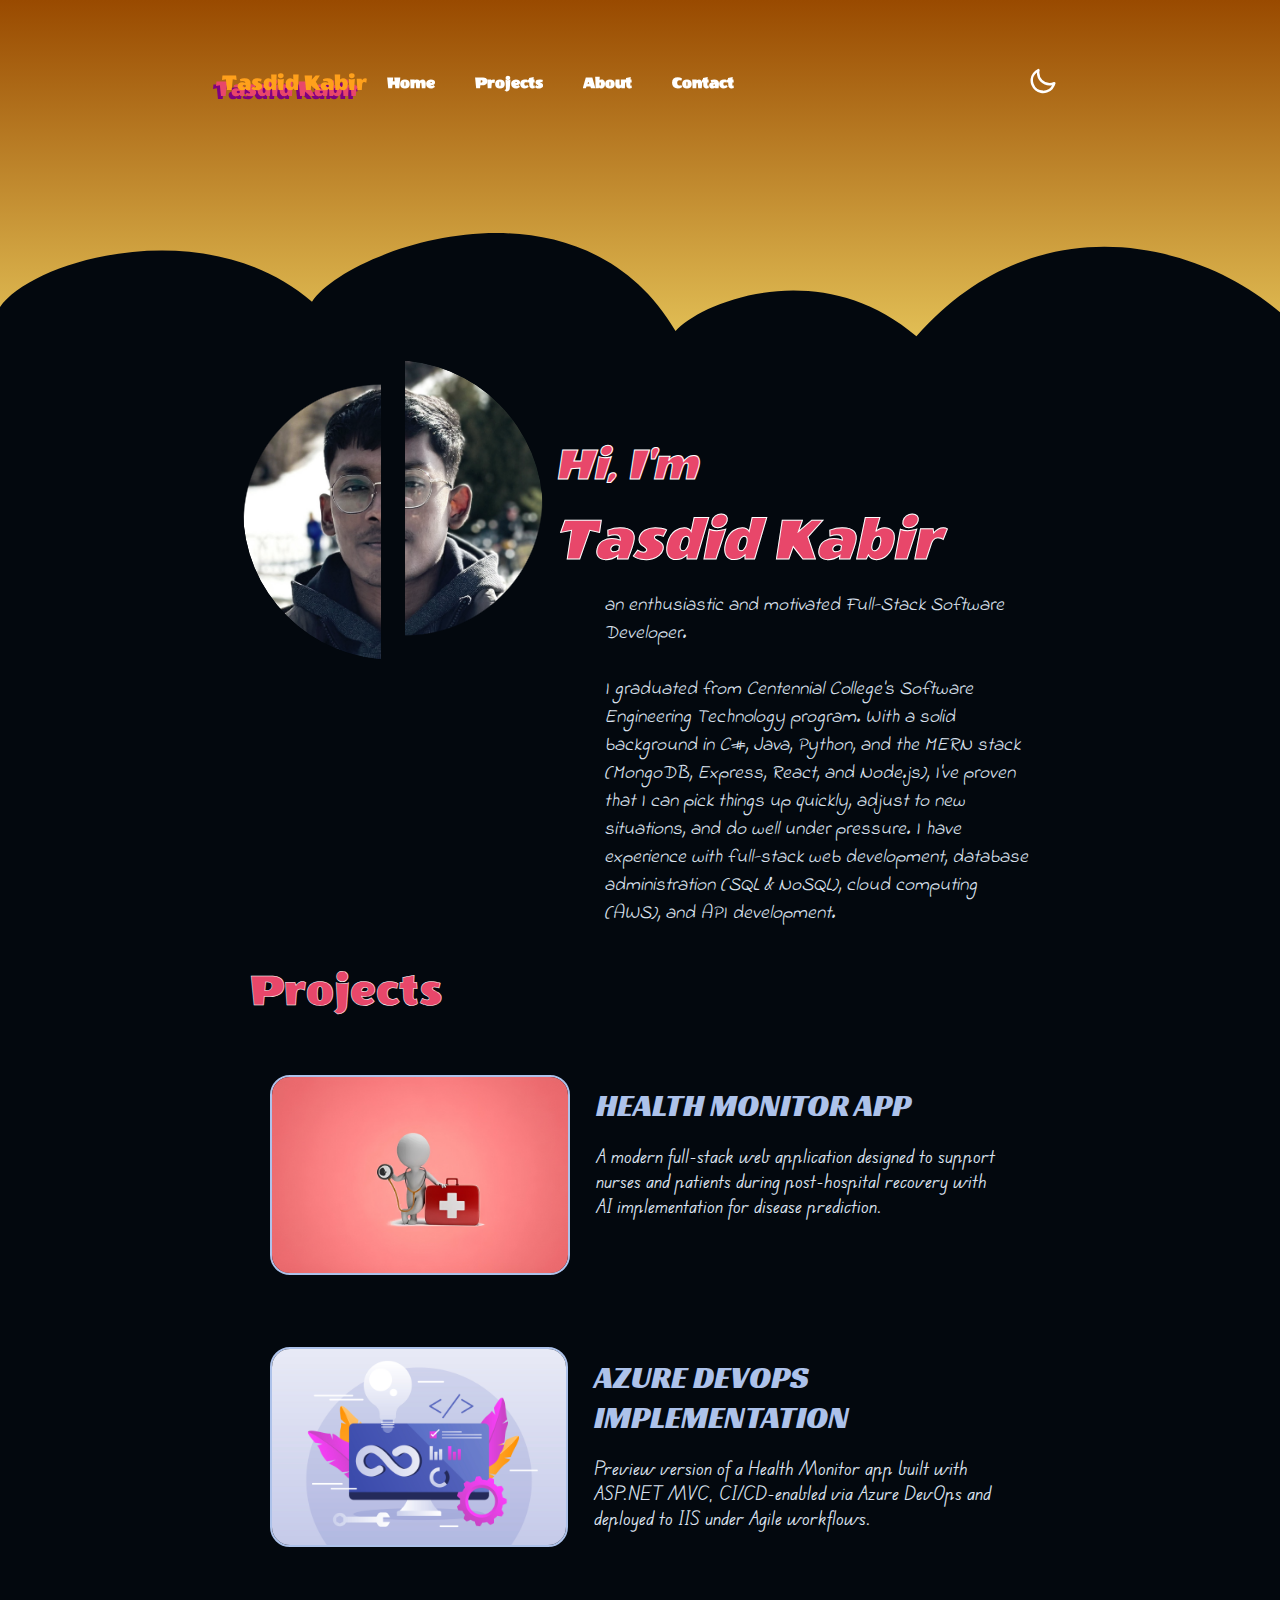
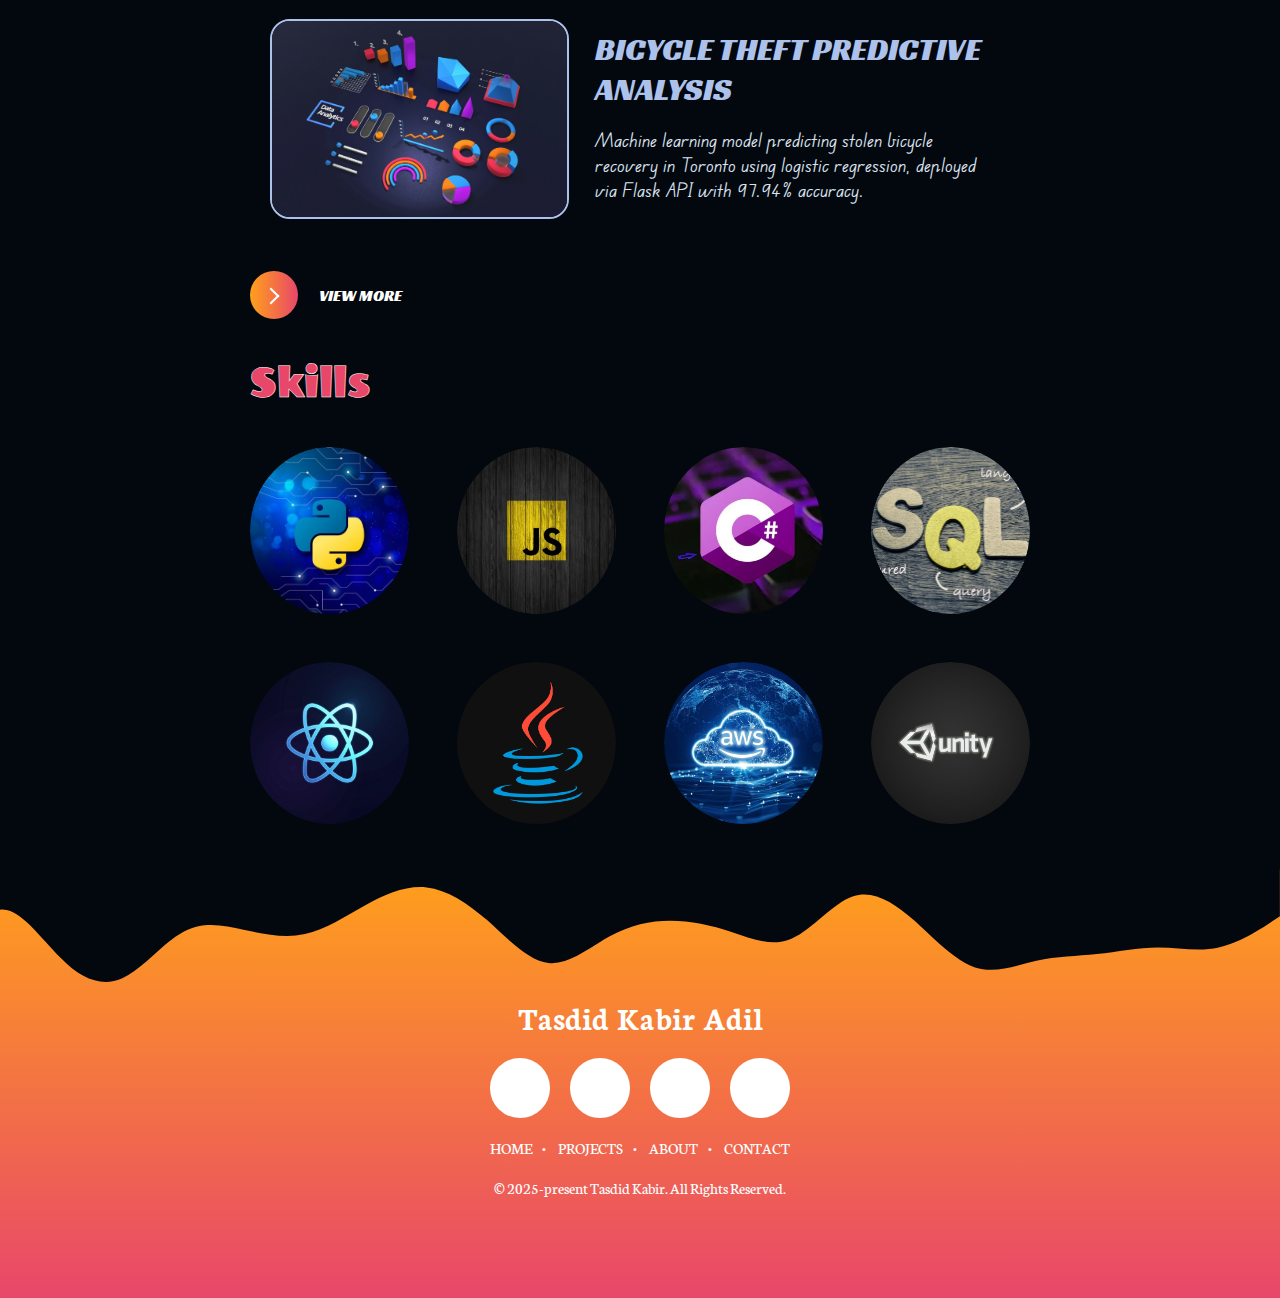
<file: pages/index.html>
<!DOCTYPE html>
<html lang="en">

<head>
  <meta name="viewport" content="width=device-width, initial-scale=1.0">
  <title>Tasdid Kabir Adil</title>
  <link rel="icon" type="image/png" href="../images/favicon.png">
  <link rel="stylesheet" href="../styles/index.css">
  <link rel="stylesheet" href="../styles/button.css">
  <link rel="stylesheet" href="../styles/theme.css">
  <script>
    if (localStorage.getItem('theme') === 'light') {
      document.documentElement.classList.add('light');
    }
  </script>
</head>

<body>
  <div id="nav-placeholder"></div>

  <div id="hero-bg">
    <svg id="wave" style="transition: 0.3s; position: absolute; bottom: 0;" viewBox="0 0 1440 150" version="1.1"
      xmlns="http://www.w3.org/2000/svg">
      <path style="transform:translate(0, 0px); opacity:1" fill="var(--bg)"
        d="M 0 90 C 37 36 233 -18 351 84 C 390 25 650 -70 760 117 C 788 85 922 30 1031 123 C 1168 -33 1358 18 1449 104 L 1451 105 L 1452 150 C 1417.1 150 1394 150 1371 150 C 1348.6 150 1326 150 1303 150 C 1280 150 1257 150 1234 150 C 1211.4 150 1189 150 1166 150 C 1142.9 150 1120 150 1097 150 C 1074.3 150 1051 150 1029 150 C 1005.7 150 983 150 960 150 C 937.1 150 914 150 891 150 C 868.6 150 846 150 823 150 C 800 150 777 150 754 150 C 731.4 150 709 150 686 150 C 662.9 150 640 150 617 150 C 594.3 150 571 150 549 150 C 525.7 150 503 150 480 150 C 457.1 150 434 150 411 150 C 388.6 150 366 150 343 150 C 320 150 297 150 274 150 C 251.4 150 229 150 206 150 C 182.9 150 160 150 137 150 C 114.3 150 91 150 69 150 C 45.7 150 23 150 11 150 L 0 150 Z">
      </path>
    </svg>
  </div>

  <section id="main">
    <div id="profile">
      <div><img src="../images/IMG_E4846 (2)-2.jpg"></div>
      <div class="intro">
        <p>Hi, I'm</p><br>
        <p>Tasdid Kabir</p><br>
        <p> an enthusiastic and motivated Full-Stack Software
          Developer. <br><br> I graduated from Centennial
          College's Software Engineering Technology program. With a solid background in C#, Java,
          Python,
          and
          the MERN stack (MongoDB, Express, React, and Node.js), I've proven that I can pick things up
          quickly, adjust to new situations, and do well under pressure.
          I have experience with full-stack web development, database administration (SQL & NoSQL),
          cloud
          computing (AWS), and API development. </p>
      </div>
    </div>

    <p class="title">Projects</p>
    <div id="projects">
      <div class="project-card">
        <a href="/projects/project-1">
          <img src="../images/project-1.jpg">
          <p style="padding: 10px;"><span>HEALTH MONITOR APP</span><br><br><span>A modern
              full-stack web application designed to support nurses and patients during post-hospital
              recovery with AI implementation for disease prediction. </span></p>
        </a>
      </div>
      <div class="project-card">
        <a href="/projects/project-2">
          <img src="../images/project-2.jpg">
          <p style="padding: 10px;"><span>AZURE DEVOPS IMPLEMENTATION</span><br><br><span>Preview version of a Health
              Monitor app built with ASP.NET MVC,
              CI/CD-enabled via Azure DevOps and deployed to IIS under Agile workflows.</span></p>
        </a>
      </div>
      <div class="project-card">
        <a href="/projects/project-3">
          <img src="../images/project-3.jpg">
          <p style="padding: 10px;"><span>BICYCLE THEFT PREDICTIVE ANALYSIS</span><br><br><span>Machine learning model
              predicting stolen bicycle recovery in Toronto using logistic
              regression, deployed via Flask API with 97.94% accuracy.</span></p>
        </a>
      </div>
      <div id="button-container">
        <a href="/projects">
          <button class="view-more">
            <span class="circle" aria-hidden="true">
              <span class="icon arrow"></span>
            </span>
            <span class="button-text">View More</span>
          </button>
        </a>
      </div>
    </div>

    <p class="title">Skills</p>
    <div id="skills">
      <div class="skill-card">
        <img src="../images/python.jpg" alt="Python">
        <p class="overlay-text">Python</p>
      </div>
      <div class="skill-card">
        <img src="../images/javascript.jpg" alt="Javascript">
        <p class="overlay-text">Javascript</p>
      </div>
      <div class="skill-card">
        <img src="../images/CSharp.jpg" alt="CSharp">
        <p class="overlay-text">C Sharp</p>
      </div>
      <div class="skill-card">
        <img src="../images/SQL.jpg" alt="SQL">
        <p class="overlay-text">SQL</p>
      </div>
      <div class="skill-card">
        <img src="../images/react.jpg" alt="React">
        <p class="overlay-text">React</p>
      </div>
      <div class="skill-card">
        <img src="../images/java.jpg" alt="Java">
        <p class="overlay-text">Java</p>
      </div>
      <div class="skill-card">
        <img src="../images/aws.jpg" alt="AWS">
        <p class="overlay-text">AWS</p>
      </div>
      <div class="skill-card">
        <img src="../images/unity.jpeg" alt="Unity">
        <p class="overlay-text">Unity</p>
      </div>
    </div>
  </section>


  <div id="footer-placeholder" style="background: var(--footer-bg);"></div>

  <script src="../scripts/index.js"></script>
</body>

</html>
</file>
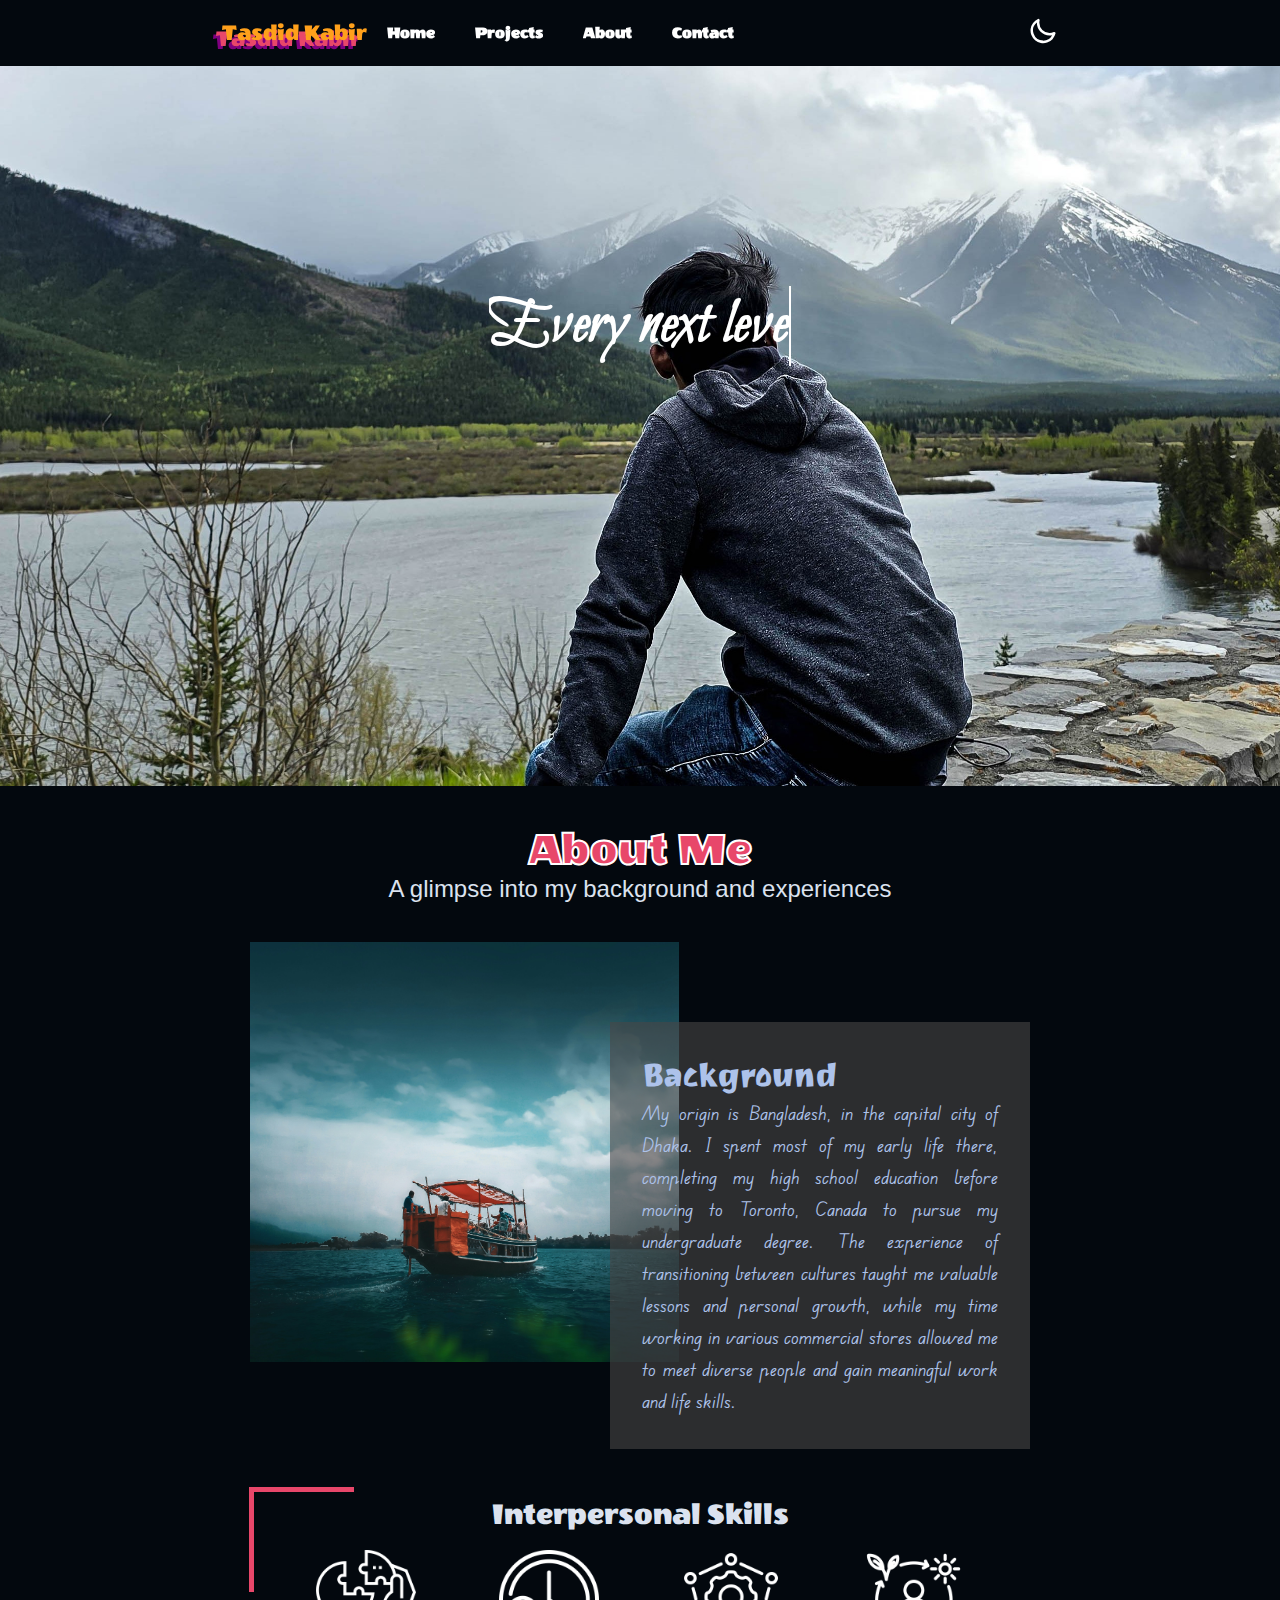
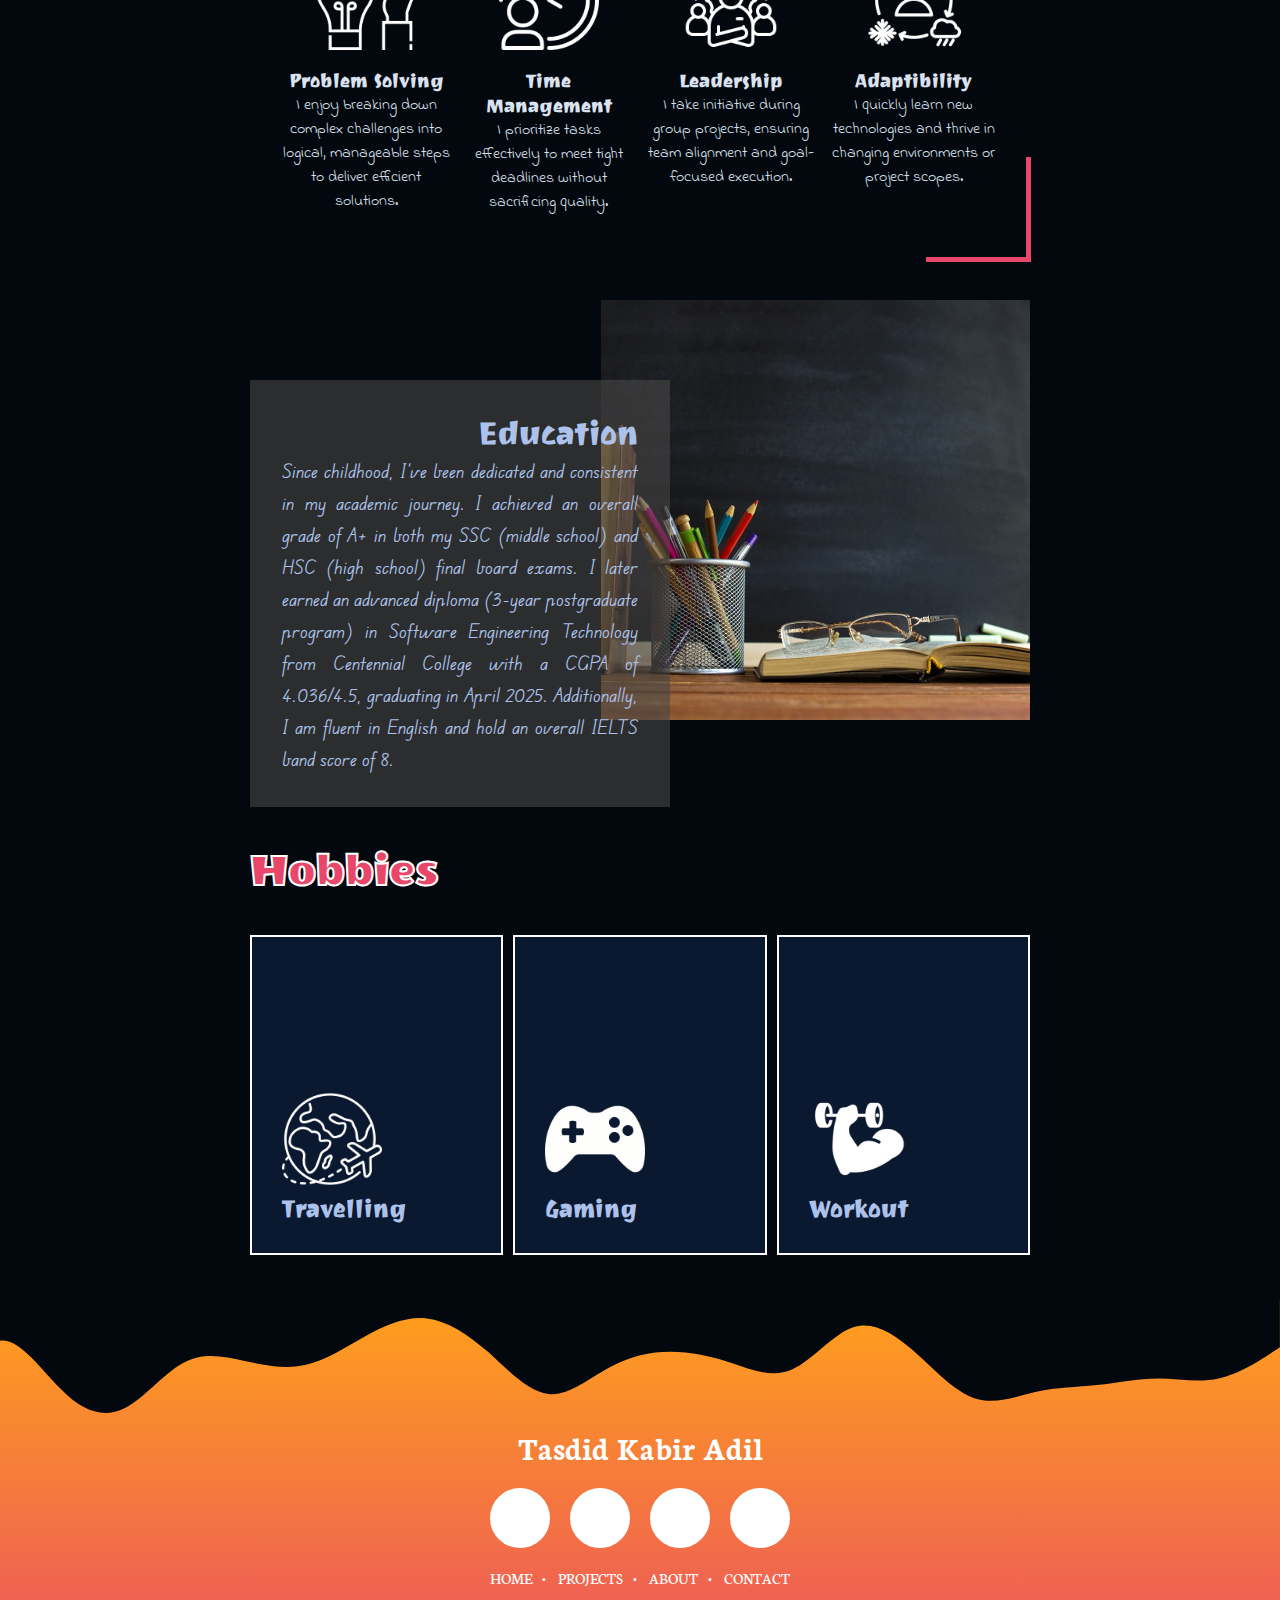
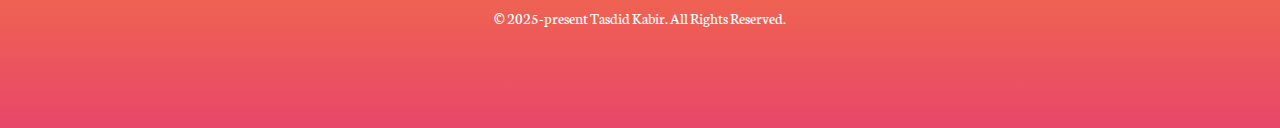
<file: pages/about.html>
<!DOCTYPE html>
<html lang="en">

<head>
    <meta name="viewport" content="width=device-width, initial-scale=1.0">
    <title>About - Tasdid Kabir Adil</title>
    <link rel="icon" type="image/png" href="../images/favicon.png">
    <link rel="stylesheet" href="../styles/about.css">
    <link rel="stylesheet" href="../styles/button.css">
    <link rel="stylesheet" href="../styles/theme.css">
    <script>
        if (localStorage.getItem('theme') === 'light') {
            document.documentElement.classList.add('light');
        }
    </script>
</head>

<body>
    <div id="nav-placeholder"></div>
    <div class="parallax">
        <div id="quote" class="typewriter"></div>
    </div>

    <section id="main">
        <div class="title">
            <h1>About Me</h1>
            <p>A glimpse into my background and experiences</p>
        </div>

        <div class="background">
            <div class="background-img">
                <img src="../images/background.jpg">
            </div>
            <div class="background-desc">
                <h1>Background</h1>
                <p>My origin is Bangladesh, in the capital city of Dhaka. I spent most of my early life there,
                    completing my high school education before moving to Toronto, Canada to pursue my undergraduate
                    degree. The experience of transitioning between cultures taught me valuable lessons and personal
                    growth, while my time working in various commercial stores allowed me to meet diverse people and
                    gain meaningful work and life skills.</p>
            </div>
        </div>

        <div class="intersection">
            <h1 style="text-align: center; font-family: 'Wendy One', sans-serif; font-weight: 100;">Interpersonal Skills
            </h1><br>
            <div class="intp-skills">
                <div class="skill">
                    <img src="../images/problem-solving-skills.png"><br>
                    <h3>Problem Solving</h3>
                    <p>I enjoy breaking down complex challenges into logical, manageable steps to deliver efficient
                        solutions.</p>
                </div>

                <div class="skill">
                    <img src="../images/time-management.png"><br>
                    <h3>Time Management</h3>
                    <p>I prioritize tasks effectively to meet tight deadlines without sacrificing quality.</p>
                </div>

                <div class="skill">
                    <img src="../images/team-leader.png"><br>
                    <h3>Leadership</h3>
                    <p>I take initiative during group projects, ensuring team alignment and goal-focused execution.
                    </p>
                </div>

                <div class="skill">
                    <img src="../images/adaptibility.png"><br>
                    <h3>Adaptibility</h3>
                    <p>I quickly learn new technologies and thrive in changing environments or project scopes.</p>
                </div>
            </div>
        </div>

        <div class="education">
            <div class="education-desc">
                <h1 style="text-align: right;">Education</h1>
                <p>Since childhood, I’ve been dedicated and consistent in my academic journey. I achieved an overall
                    grade of A+ in both my SSC (middle school) and HSC (high school) final board exams. I later
                    earned
                    an advanced diploma (3-year postgraduate program) in Software Engineering Technology from
                    Centennial
                    College with a CGPA of 4.036/4.5, graduating in April 2025. Additionally, I am fluent in English
                    and
                    hold an overall IELTS band score of 8.</p>
            </div>
            <div class="education-img">
                <img src="../images/education.jpeg">
            </div>
        </div>

        <h1 class="h1-title">Hobbies</h1>
        <div class="hobbies">
            <div class="card-container">
                <div class="card"><a>
                        <div class="card--display"><i class="material-icons"><img src="../images/travel.png"
                                    style="height: 100px; width: 100px; filter: invert(1);"></i>
                            <h2>Travelling</h2>
                        </div>
                        <div class="card--hover">
                            <h2>Travelling</h2>
                            <p>Traveling has always been a core passion of mine. I love discovering new cultures,
                                places, and perspectives. There’s still so much of the world left for me to explore.
                            </p>
                        </div>
                    </a>
                    <div class="card--border"></div>
                </div>
            </div>
            <div class="card-container">
                <div class="card"><a>
                        <div class="card--display"><i class="material-icons"><img src="../images/games.png"
                                    style="height: 100px; width: 100px; filter: invert(1);"></i>
                            <h2>Gaming</h2>
                        </div>
                        <div class="card--hover">
                            <h2>Gaming</h2>
                            <p>I’ve been gaming since I was four and it has shaped my creativity and problem-solving
                                skills. I aspire to one day design the perfect game I’ve always envisioned. Gaming
                                remains my biggest creative inspiration.</p>
                        </div>
                    </a>
                    <div class="card--border"></div>
                </div>
            </div>
            <div class="card-container">
                <div class="card"><a>
                        <div class="card--display"><i class="material-icons"><img src="../images/gym.png"
                                    style="height: 100px; width: 100px; filter: invert(1);"></i>
                            <h2>Workout</h2>
                        </div>
                        <div class="card--hover">
                            <h2>Workout</h2>
                            <p>Working out has become a key part of my daily routine. Even though I’m fairly new to
                                it,
                                fitness has positively transformed my mindset and lifestyle. It keeps me focused,
                                balanced, and energized.</p>
                        </div>
                    </a>
                    <div class="card--border"></div>
                </div>
            </div>
        </div>

    </section>


    <div id="footer-placeholder" style="background: var(--footer-bg);"></div>

    <script src="../scripts/index.js"></script>
    <script src="../scripts/about.js"></script>
</body>

</html>
</file>
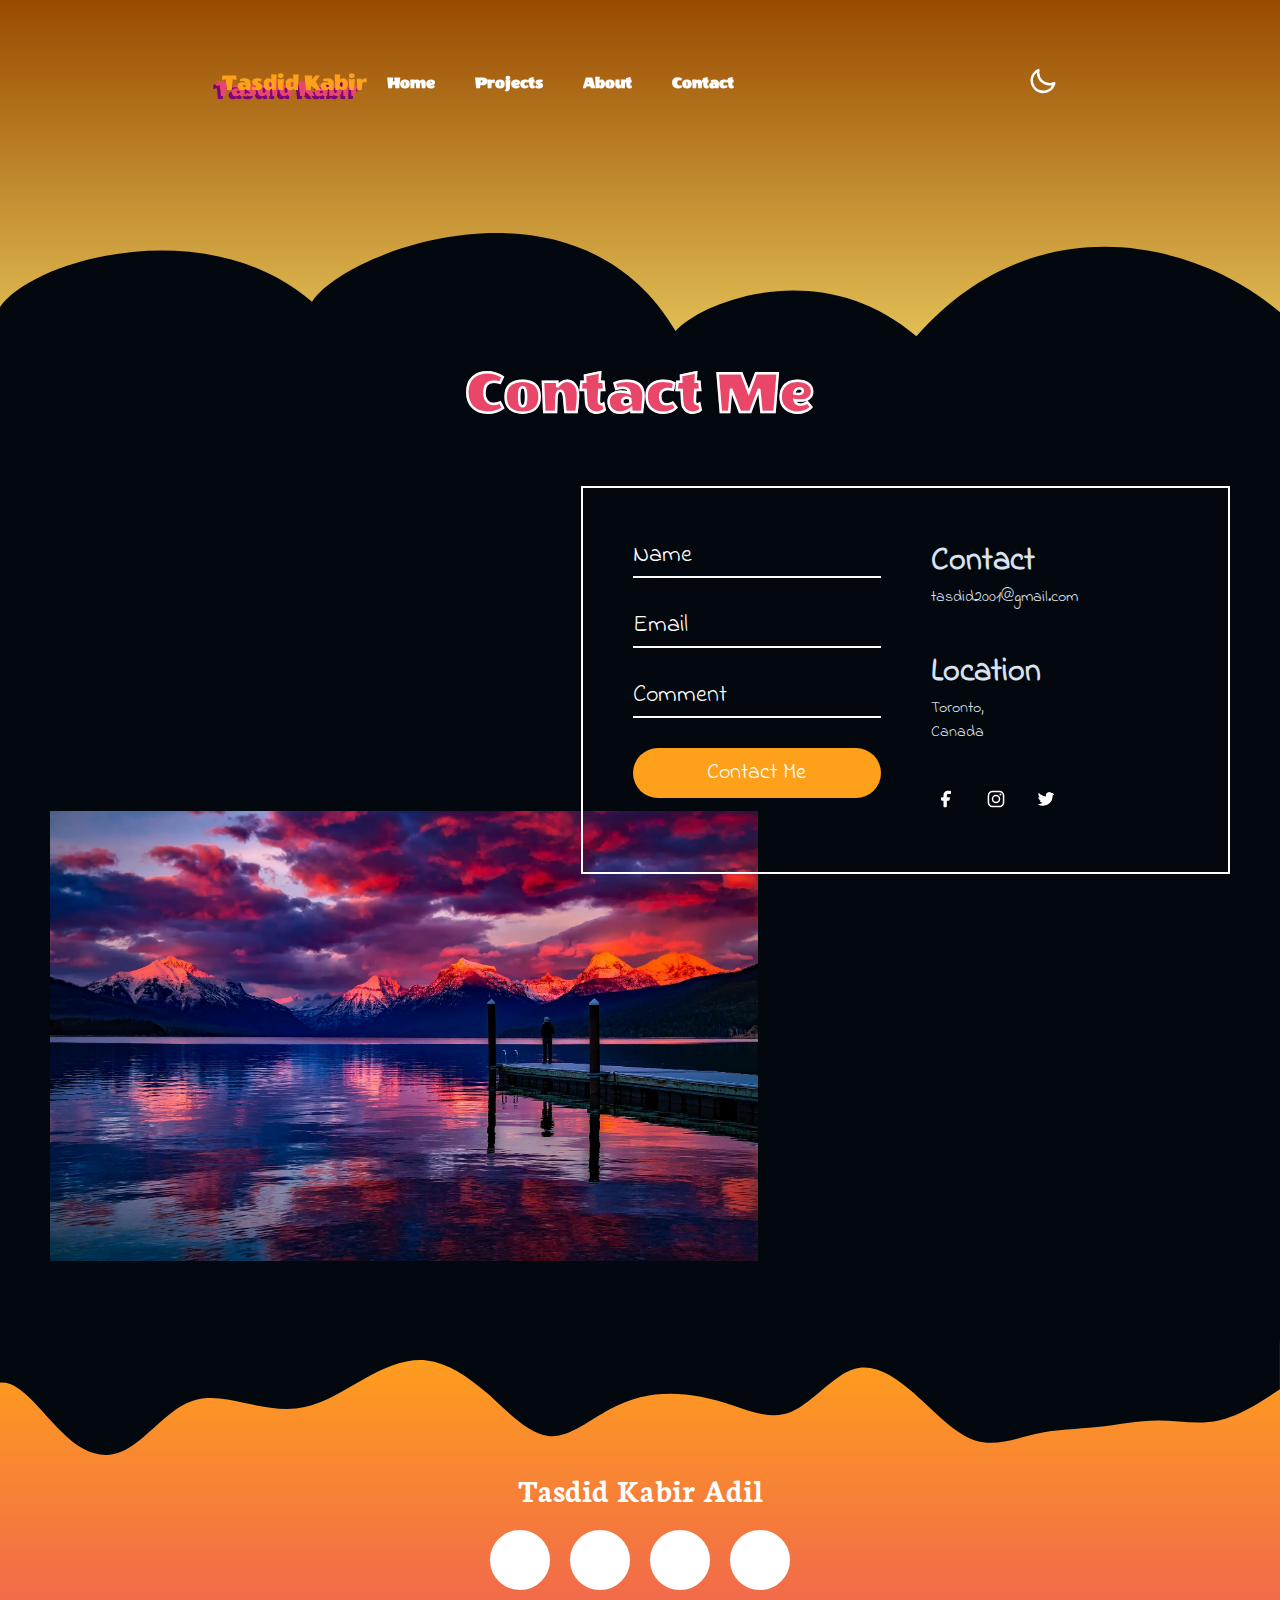
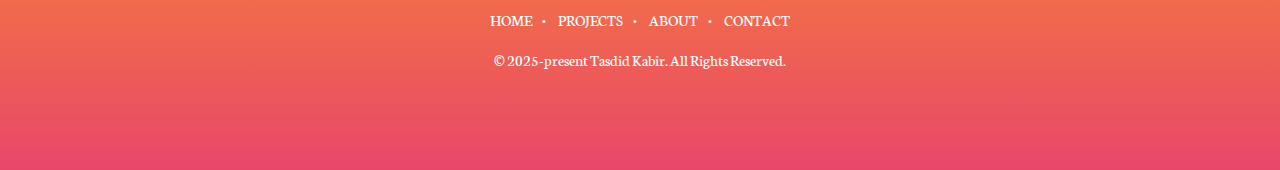
<file: pages/contact.html>
<!DOCTYPE html>
<html lang="en">

<head>
    <meta name="viewport" content="width=device-width, initial-scale=1.0">
    <title>Contact - Tasdid Kabir Adil</title>
    <link rel="icon" type="image/png" href="../images/favicon.png">
    <link rel="stylesheet" href="../styles/contact.css">
    <link rel="stylesheet" href="../styles/button.css">
    <link rel="stylesheet" href="../styles/theme.css">
    <script>
        if (localStorage.getItem('theme') === 'light') {
            document.documentElement.classList.add('light');
        }
    </script>
</head>

<body>
    <div id="nav-placeholder"></div>

    <div id="hero-bg">
        <svg id="wave" style="transition: 0.3s; position: absolute; bottom: 0;" viewBox="0 0 1440 150" version="1.1"
            xmlns="http://www.w3.org/2000/svg">
            <path style="transform:translate(0, 0px); opacity:1" fill="var(--bg)"
                d="M 0 90 C 37 36 233 -18 351 84 C 390 25 650 -70 760 117 C 788 85 922 30 1031 123 C 1168 -33 1358 18 1449 104 L 1451 105 L 1452 150 C 1417.1 150 1394 150 1371 150 C 1348.6 150 1326 150 1303 150 C 1280 150 1257 150 1234 150 C 1211.4 150 1189 150 1166 150 C 1142.9 150 1120 150 1097 150 C 1074.3 150 1051 150 1029 150 C 1005.7 150 983 150 960 150 C 937.1 150 914 150 891 150 C 868.6 150 846 150 823 150 C 800 150 777 150 754 150 C 731.4 150 709 150 686 150 C 662.9 150 640 150 617 150 C 594.3 150 571 150 549 150 C 525.7 150 503 150 480 150 C 457.1 150 434 150 411 150 C 388.6 150 366 150 343 150 C 320 150 297 150 274 150 C 251.4 150 229 150 206 150 C 182.9 150 160 150 137 150 C 114.3 150 91 150 69 150 C 45.7 150 23 150 11 150 L 0 150 Z">
            </path>
        </svg>
    </div>

    <section id="main">
        <h1 class="title">Contact Me</h1>
        <div class="contact">
            <div class="img">

            </div>
            <div class="form">
                <div class="form-input">
                    <form action="mailto:tasdid2001@gmail.com" method="post" enctype="text/plain">
                        <div class="input-group">
                            <input type="text" name="name" placeholder=" " required>
                            <span>Name</span>
                        </div>
                        <div class="input-group">
                            <input type="text" name="mail" placeholder=" " required>
                            <span>Email</span>
                        </div>
                        <div class="input-group">
                            <input type="text" name="comment" placeholder=" " required>
                            <span>Comment</span>
                        </div>
                        <input type="submit" value="Contact Me">
                    </form>
                </div>
                <div class="form-links">
                    <h1>Contact</h1>
                    <p style="margin-bottom: 40px;">tasdid2001@gmail.com</p>
                    <h1>Location</h1>
                    <p>Toronto,</p>
                    <p style="margin-bottom: 40px;">Canada</p>
                    <div class="socials">
                        <a href="https://www.facebook.com/rEapeR.1042032/" target="_blank">
                            <svg width="30px" height="30px" viewBox="0 0 24 24" id="facebook" data-name="Flat Color"
                                xmlns="http://www.w3.org/2000/svg" class="icon flat-color">
                                <path id="primary"
                                    d="M14,6h3a1,1,0,0,0,1-1V3a1,1,0,0,0-1-1H14A5,5,0,0,0,9,7v3H7a1,1,0,0,0-1,1v2a1,1,0,0,0,1,1H9v7a1,1,0,0,0,1,1h2a1,1,0,0,0,1-1V14h2.22a1,1,0,0,0,1-.76l.5-2a1,1,0,0,0-1-1.24H13V7A1,1,0,0,1,14,6Z">
                                </path>
                            </svg>
                        </a>
                        <a href="https://www.instagram.com/tasdid_kabir/" target="_blank">
                            <svg width="30px" height="30px" viewBox="0 0 24 24" xmlns="http://www.w3.org/2000/svg"
                                data-name="Layer 1">
                                <path
                                    d="M17.34,5.46h0a1.2,1.2,0,1,0,1.2,1.2A1.2,1.2,0,0,0,17.34,5.46Zm4.6,2.42a7.59,7.59,0,0,0-.46-2.43,4.94,4.94,0,0,0-1.16-1.77,4.7,4.7,0,0,0-1.77-1.15,7.3,7.3,0,0,0-2.43-.47C15.06,2,14.72,2,12,2s-3.06,0-4.12.06a7.3,7.3,0,0,0-2.43.47A4.78,4.78,0,0,0,3.68,3.68,4.7,4.7,0,0,0,2.53,5.45a7.3,7.3,0,0,0-.47,2.43C2,8.94,2,9.28,2,12s0,3.06.06,4.12a7.3,7.3,0,0,0,.47,2.43,4.7,4.7,0,0,0,1.15,1.77,4.78,4.78,0,0,0,1.77,1.15,7.3,7.3,0,0,0,2.43.47C8.94,22,9.28,22,12,22s3.06,0,4.12-.06a7.3,7.3,0,0,0,2.43-.47,4.7,4.7,0,0,0,1.77-1.15,4.85,4.85,0,0,0,1.16-1.77,7.59,7.59,0,0,0,.46-2.43c0-1.06.06-1.4.06-4.12S22,8.94,21.94,7.88ZM20.14,16a5.61,5.61,0,0,1-.34,1.86,3.06,3.06,0,0,1-.75,1.15,3.19,3.19,0,0,1-1.15.75,5.61,5.61,0,0,1-1.86.34c-1,.05-1.37.06-4,.06s-3,0-4-.06A5.73,5.73,0,0,1,6.1,19.8,3.27,3.27,0,0,1,5,19.05a3,3,0,0,1-.74-1.15A5.54,5.54,0,0,1,3.86,16c0-1-.06-1.37-.06-4s0-3,.06-4A5.54,5.54,0,0,1,4.21,6.1,3,3,0,0,1,5,5,3.14,3.14,0,0,1,6.1,4.2,5.73,5.73,0,0,1,8,3.86c1,0,1.37-.06,4-.06s3,0,4,.06a5.61,5.61,0,0,1,1.86.34A3.06,3.06,0,0,1,19.05,5,3.06,3.06,0,0,1,19.8,6.1,5.61,5.61,0,0,1,20.14,8c.05,1,.06,1.37.06,4S20.19,15,20.14,16ZM12,6.87A5.13,5.13,0,1,0,17.14,12,5.12,5.12,0,0,0,12,6.87Zm0,8.46A3.33,3.33,0,1,1,15.33,12,3.33,3.33,0,0,1,12,15.33Z" />
                            </svg>
                        </a>
                        <a href="https://www.linkedin.com/in/tasdid-kabir-adil-412a82276/" target="_blank">
                            <svg width="30px" height="30px" viewBox="0 0 24 24" xmlns="http://www.w3.org/2000/svg"
                                data-name="Layer 1">
                                <path
                                    d="M22,5.8a8.49,8.49,0,0,1-2.36.64,4.13,4.13,0,0,0,1.81-2.27,8.21,8.21,0,0,1-2.61,1,4.1,4.1,0,0,0-7,3.74A11.64,11.64,0,0,1,3.39,4.62a4.16,4.16,0,0,0-.55,2.07A4.09,4.09,0,0,0,4.66,10.1,4.05,4.05,0,0,1,2.8,9.59v.05a4.1,4.1,0,0,0,3.3,4A3.93,3.93,0,0,1,5,13.81a4.9,4.9,0,0,1-.77-.07,4.11,4.11,0,0,0,3.83,2.84A8.22,8.22,0,0,1,3,18.34a7.93,7.93,0,0,1-1-.06,11.57,11.57,0,0,0,6.29,1.85A11.59,11.59,0,0,0,20,8.45c0-.17,0-.35,0-.53A8.43,8.43,0,0,0,22,5.8Z" />
                            </svg>
                        </a>
                    </div>
                </div>
            </div>
        </div>
    </section>


    <div id="footer-placeholder" style="background: var(--footer-bg);"></div>

    <script src="../scripts/index.js"></script>
</body>

</html>
</file>
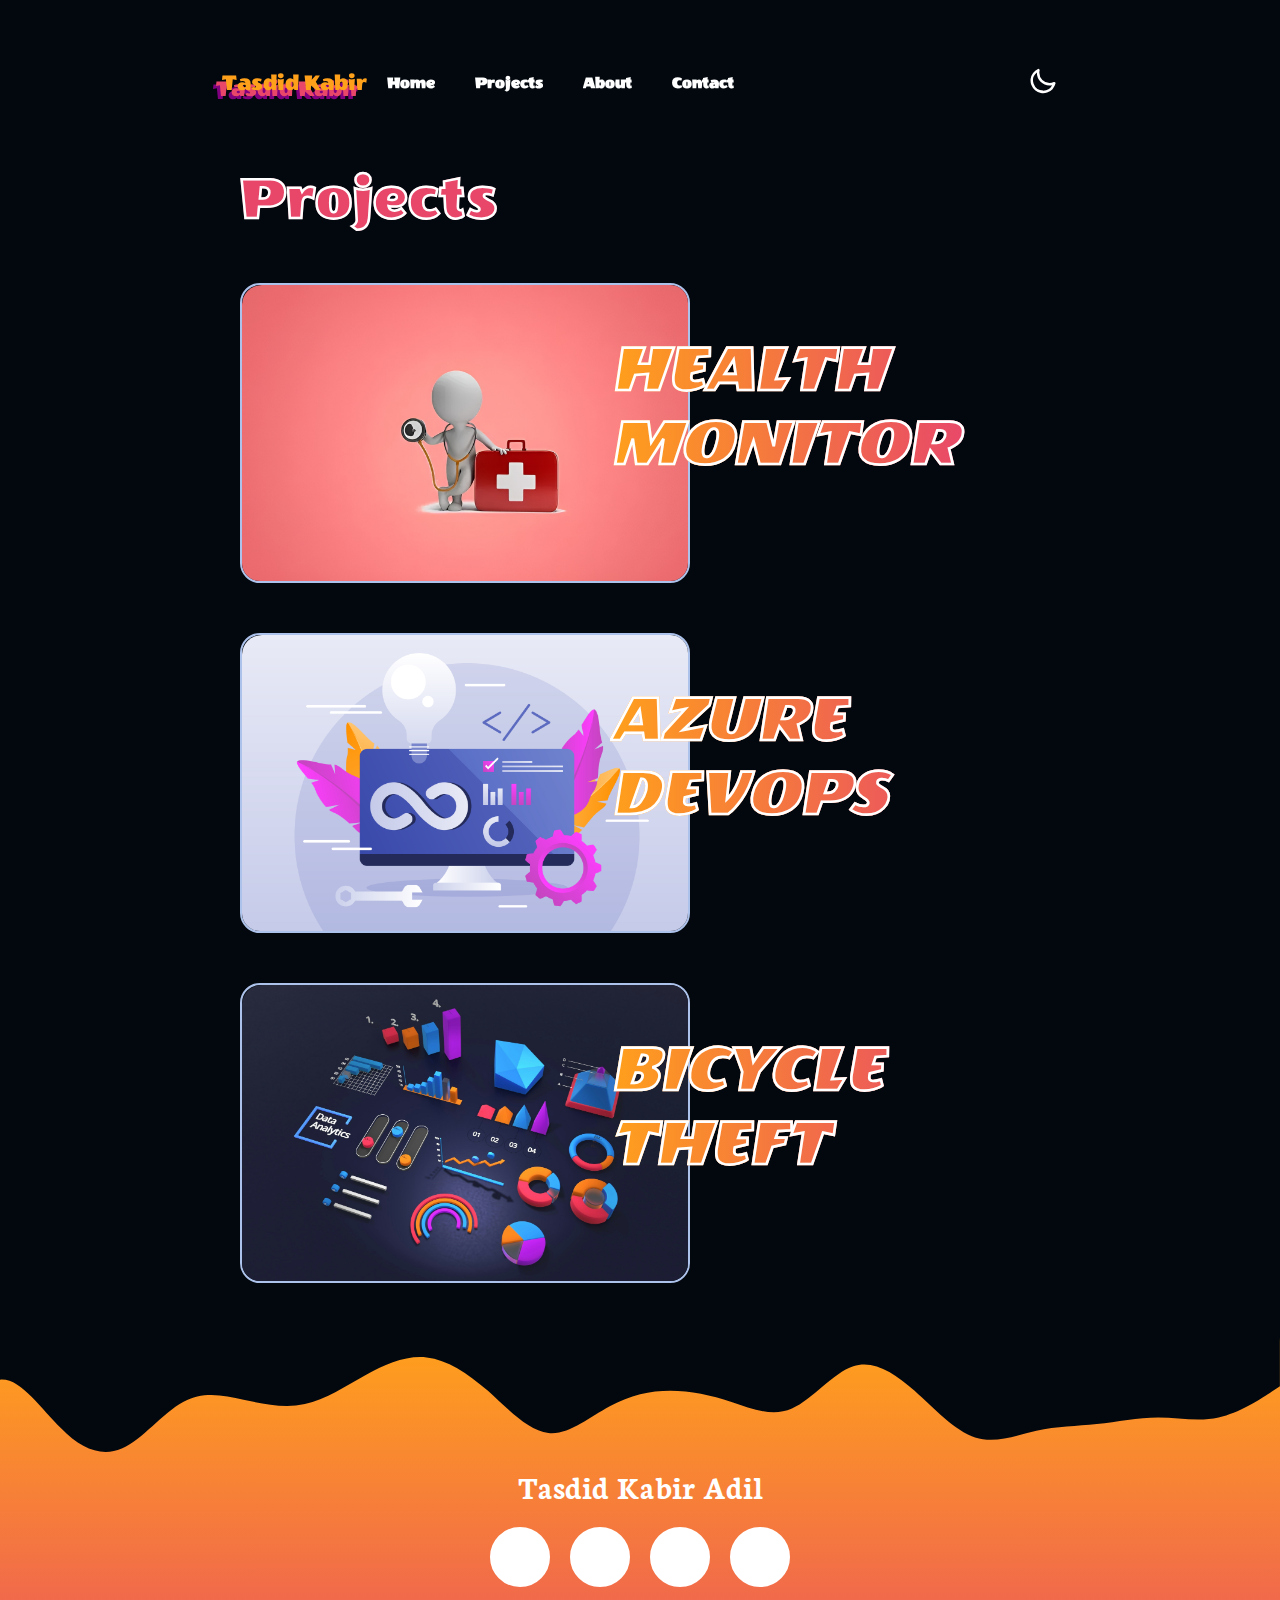
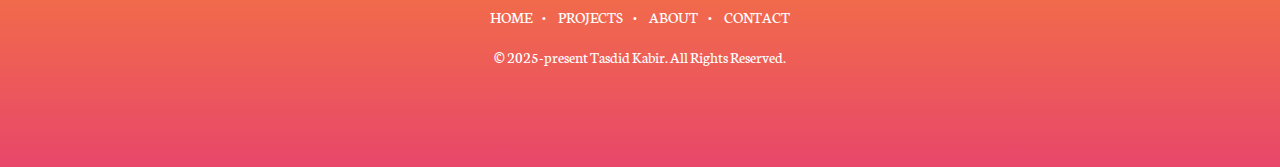
<file: pages/projects.html>
<!DOCTYPE html>
<html lang="en">

<head>
    <meta name="viewport" content="width=device-width, initial-scale=1.0">
    <title>Projects - Tasdid Kabir Adil</title>
    <link rel="icon" type="image/png" href="../images/favicon.png">
    <link rel="stylesheet" href="../styles/projects.css">
    <link rel="stylesheet" href="../styles/theme.css">
    <script>
        if (localStorage.getItem('theme') === 'light') {
            document.documentElement.classList.add('light');
        }
    </script>
</head>

<body>
    <div id="nav-placeholder"></div>

    <section id="main">
        <div class="projects">
            <h1 class="title">Projects</h1>
            <a href="/projects/project-1">
                <div class="wrapper">
                    <div class="image-wrapper">
                        <img src="../images/project-1.jpg" />
                    </div>
                    <div class="header-wrapper">
                        <h1>Health Monitor</h1>
                        <h1>See Project</h1>
                    </div>
                </div>
            </a>
            <a href="/projects/project-2">
                <div class="wrapper">
                    <div class="image-wrapper">
                        <img src="../images/project-2.jpg" />
                    </div>
                    <div class="header-wrapper">
                        <h1>Azure DevOps</h1>
                        <h1>See Project</h1>
                    </div>
                </div>
            </a>
            <a href="/projects/project-3">
                <div class="wrapper">
                    <div class="image-wrapper">
                        <img src="../images/project-3.jpg" />
                    </div>
                    <div class="header-wrapper">
                        <h1>Bicycle Theft</h1>
                        <h1>See Project</h1>
                    </div>
                </div>
            </a>
        </div>
    </section>


    <div id="footer-placeholder" style="background: var(--footer-bg);"></div>

    <script src="../scripts/projects.js"></script>
</body>

</html>
</file>
<file: styles/index.css>
@import url('https://fonts.googleapis.com/css2?family=Wendy+One&display=swap');
@import url('https://fonts.googleapis.com/css2?family=Indie+Flower&family=Prompt:ital,wght@0,100;0,200;0,300;0,400;0,500;0,600;0,700;0,800;0,900;1,100;1,200;1,300;1,400;1,500;1,600;1,700;1,800;1,900&family=Roboto:ital,wght@0,100..900;1,100..900&family=Rowdies:wght@300;400;700&display=swap');
@import url('https://fonts.googleapis.com/css2?family=Edu+VIC+WA+NT+Beginner:wght@400..700&family=Indie+Flower&family=Luckiest+Guy&family=Prompt:ital,wght@0,100;0,200;0,300;0,400;0,500;0,600;0,700;0,800;0,900;1,100;1,200;1,300;1,400;1,500;1,600;1,700;1,800;1,900&family=Roboto:ital,wght@0,100..900;1,100..900&family=Rowdies:wght@300;400;700&display=swap');
@import url('https://fonts.googleapis.com/css2?family=Edu+VIC+WA+NT+Beginner:wght@400..700&family=Indie+Flower&family=Luckiest+Guy&family=Prompt:ital,wght@0,100;0,200;0,300;0,400;0,500;0,600;0,700;0,800;0,900;1,100;1,200;1,300;1,400;1,500;1,600;1,700;1,800;1,900&family=Racing+Sans+One&family=Roboto:ital,wght@0,100..900;1,100..900&family=Rowdies:wght@300;400;700&display=swap');

* {
    padding: 0;
    margin: 0;
    box-sizing: border-box;
}

body {
    background: var(--bg);
    display: grid;
    height: 100%;
    position: relative;
    color: var(--body-text);
    /* overflow-x: hidden; */
}

#hero-bg {
    display: block;
    position: relative;
    width: 100%;
    height: 40vh;
    grid-column: 1;
    grid-row: 1;
    background: var(--hero-bg);
}

#nav-placeholder {
    top: 0;
    height: fit-content;
    position: sticky;
    z-index: 1000;
    grid-column: 1;
    grid-row: 1;
    margin-top: 50px;
}

#main {
    width: 100%;
    max-width: 800px;
    display: grid;
    top: 0;
    /* color: white; */
    margin: auto;
    padding-left: 10px;
    padding-right: 10px;
}

#profile {
    display: grid;
    grid-template-columns: 36% 64%;
    height: fit-content;
    gap: 15px;
    justify-content: center;
    padding-bottom: 5%;
}

#profile img {
    width: 300px;
    height: 300px;
    border-radius: 50%;
    --m:
        radial-gradient(circle farthest-side at right, #000 99%, #0000) 0 100%/46% 92% no-repeat,
        radial-gradient(circle farthest-side at left, #000 99%, #0000) 100% 0/46% 92% no-repeat;
    -webkit-mask: var(--m);
    mask: var(--m);
    filter: grayscale(.5);
    transition: .3s linear;
    cursor: pointer;
}

#profile img:hover {
    -webkit-mask-position: 7.5% 50%, 92.5% 50%;
    mask-position: 7.5% 50%, 92.5% 50%;
    filter: grayscale(0);
}

.intro {
    padding: 5rem 0 0 1rem;
    height: fit-content;
    font-family: 'Wendy One', sans-serif;
    font-style: italic;
}

.intro p:nth-of-type(1) {
    font-size: clamp(2rem, 5vw, 3rem);
    color: var(--title);
    -webkit-text-stroke: 1px var(--title-border);
}

.intro p:nth-of-type(2) {
    font-size: clamp(2.5rem, 5vw, 4rem);
    color: var(--title);
    -webkit-text-stroke: 1px var(--title-border);
}

.intro p:nth-of-type(3) {
    font-family: "Indie Flower", sans-serif;
    font-weight: 100;
    padding-left: 50px;
    font-size: 1.2rem;
}

.title {
    font-family: 'Wendy One', sans-serif;
    font-size: clamp(2rem, 5vw, 3rem);
    padding-bottom: 5%;
    color: var(--title);
    -webkit-text-stroke: .5px var(--title-border);
}

#projects {
    display: grid;
    grid-template-columns: repeat(1, 1fr);
    gap: 2rem;
    padding-bottom: 5%;
}


.project-card {
    border-radius: 12px;
    padding: 20px;
    transition: all 0.4s ease;
    transform: translateY(0);
}

.project-card p span:nth-of-type(1) {
    font-size: 2rem;
    color: var(--project-card-span-1);
    font-family: "Racing Sans One", sans-serif;
}

.project-card p span:nth-of-type(2) {
    font-size: 1.2rem;
    color: var(--project-card-span-2);
    font-family: "Edu VIC WA NT Beginner", sans-serif;
}

.project-card:hover {
    background: linear-gradient(to right, #FFA01B, #E8476A);
    transform: translateY(-10px);
}


.project-card a {
    display: flex;
    flex-direction: row;
    text-decoration: none;
    width: 100%;
    gap: 1rem;
}

.project-card img {
    width: 300px;
    height: 200px;
    border-radius: 20px;
    object-fit: cover;
    border: 2px solid var(--project-card-span-1);
}



#skills {
    display: grid;
    grid-template-columns: repeat(auto-fit, minmax(130px, 1fr));
    gap: 3rem;
    margin-bottom: 5%;
    font-family: "Neuton";
}

.skill-card {
    position: relative;
    overflow: hidden;
    border-radius: 50%;
    cursor: pointer;
    transition: transform 0.3s ease;
}

.skill-card img {
    width: 100%;
    height: 100%;
    border-radius: 50%;
    object-fit: cover;
    display: block;
    transition: transform 0.3s ease;
}

/* Overlay background */
.skill-card::before {
    content: '';
    position: absolute;
    border-radius: 50%;
    inset: 0;
    background-color: rgba(0, 0, 0, 0.739);
    opacity: 0;
    transition: opacity 0.3s ease;
}

/* Centered text */
.overlay-text {
    position: absolute;
    top: 50%;
    left: 50%;
    transform: translate(-50%, -50%);
    color: white;
    font-weight: bold;
    font-size: 1.2rem;
    opacity: 0;
    transition: opacity 0.3s ease;
    z-index: 1;
}

/* Hover effects */
.skill-card:hover {
    transform: scale(1.175);
}

.skill-card:hover::before {
    opacity: 1;
}

.skill-card:hover .overlay-text {
    opacity: 1;
}

@media (min-height: 2800px) {
    body {
        height: 100vh;
    }
}

@media (max-width: 900px) {
    #hero-bg {
        height: 200px;
    }

    #nav-placeholder {
        margin-top: 0;
    }

    #profile {
        grid-template-columns: repeat(1, 1fr);
    }

    .intro p:nth-of-type(3) {
        padding-left: 0;
    }

    .intro {
        padding-top: 0;
    }
}

@media (max-width: 670px) {
    .project-card a {
        flex-direction: column;
        align-items: center;
    }
    .project-card img {
        width: 100%;
        height: auto;
    }
}

@media (max-width: 580px) {
    #main {
        margin-top: 5%;
    }
    #profile div:nth-of-type(1) {
        display: flex;
        justify-content: center;
    }
    #profile img {
        -webkit-mask: none;
        filter: grayscale(0);
        mask: none;
    }

}
</file>
<file: styles/button.css>
@import url('https://fonts.googleapis.com/css2?family=Edu+VIC+WA+NT+Beginner:wght@400..700&family=Geologica:wght@100..900&family=Indie+Flower&family=Luckiest+Guy&family=Prompt:ital,wght@0,100;0,200;0,300;0,400;0,500;0,600;0,700;0,800;0,900;1,100;1,200;1,300;1,400;1,500;1,600;1,700;1,800;1,900&family=Racing+Sans+One&family=Roboto:ital,wght@0,100..900;1,100..900&family=Rowdies:wght@300;400;700&display=swap');


#button-container button {
  position: relative;
  display: inline-block;
  cursor: pointer;
  outline: none;
  border: 0;
  vertical-align: middle;
  text-decoration: none;
  background: transparent;
  padding: 0;
  font-size: inherit;
  font-family: "Racing Sans One";
}
#button-container button.view-more {
  width: 12rem;
  height: auto;
}
#button-container button.view-more .circle {
  transition: all 0.45s cubic-bezier(0.65, 0, 0.076, 1);
  position: relative;
  display: block;
  margin: 0;
  width: 3rem;
  height: 3rem;
  background: linear-gradient(to right, #FFA01B, #E8476A);
  border-radius: 1.625rem;
}
#button-container button.view-more .circle .icon {
  transition: all 0.45s cubic-bezier(0.65, 0, 0.076, 1);
  position: absolute;
  top: 0;
  bottom: 0;
  margin: auto;
  background: #fff;
}
#button-container button.view-more .circle .icon.arrow {
  transition: all 0.45s cubic-bezier(0.65, 0, 0.076, 1);
  left: 0.625rem;
  width: 1.125rem;
  height: 0.125rem;
  background: none;
}
#button-container button.view-more .circle .icon.arrow::before {
  position: absolute;
  content: "";
  top: -0.25rem;
  right: 0.0625rem;
  width: 0.625rem;
  height: 0.625rem;
  border-top: 0.125rem solid #fff;
  border-right: 0.125rem solid #fff;
  transform: rotate(45deg);
}
#button-container button.view-more .button-text {
  transition: all 0.45s cubic-bezier(0.65, 0, 0.076, 1);
  position: absolute;
  top: 0;
  left: 0;
  right: 0;
  bottom: 0;
  padding: 0.75rem 0;
  margin: 0 0 0 1.85rem;
  color: var(--title-border);
  line-height: 1.6;
  text-align: center;
  text-transform: uppercase;
}
#button-container button:hover .circle {
  width: 100%;
}
#button-container button:hover .circle .icon.arrow {
  background: #fff;
  transform: translate(1rem, 0);
}
#button-container button:hover .button-text {
  color: #fff;
}
</file>
<file: styles/theme.css>
:root {
    --bg: rgba(3, 8, 14, 255);
    --body-text: #DBE2EF;
    --hero-bg: linear-gradient(to top, #03080e 0%, #03080e 1%, #e5c459 2%, #994a00 100%);
    --nav-link: linear-gradient(to right, #FFA01B, #E8476A 50%, white 50%);
    --nav-menu: white;
    --nav-menu-bg: radial-gradient(circle, rgba(255, 160, 27, 1) 0%, rgba(252, 70, 107, 1) 100%);
    --footer-bg: linear-gradient(  to bottom, #03080e 0%, #03080e 1%, #FFA01B 2%, #E8476A 100%);
    --title: #E8476A;
    --title-border: white;
    --project-card-span-1: #adc2ea;
    --project-card-span-2: #DBE2EF;
    --feature: #adc2ea;
    --aurora: block;
    --aurora-color: none;
    --aurora-stroke: none;
    --box-border: black;
    --table-border: #2c3e50;
    --thead: #050c15;
    --tr-even: #10161e;
    --tr-odd: #0e1114;
    --invert: invert(1);
    --desc: #48474798;
    --contact-bg: url("../images/contact-bg-dark.jpg");
}

.light {
    --bg: #D4EBF8;
    --body-text: black;
    --hero-bg: linear-gradient(to top, #DBE2EF 0%, #DBE2EF 1%, #a9d7e7 2%, #3b5bf9 100%);
    --nav-link: linear-gradient(to right, #FFA01B, #E8476A 50%, #e22750 50%);
    --nav-menu: #FFA01B;
    --nav-menu-bg: radial-gradient(circle, #a9d7e7 0%, #3b5bf9 100%);
    --footer-bg: linear-gradient(  to bottom, #DBE2EF 0%, #DBE2EF 1%, #a9d7e7 2%, #3b5bf9 100%);
    --title: #E8476A;
    --title-border: black;
    --project-card-span-1: black;
    --project-card-span-2: rgb(52, 52, 52);
    --feature: black;
    --feature-hover: #adc2ea;
    --aurora: none;
    --aurora-color: #FFA01B;
    --aurora-stroke: 1px black;
    --box-border: #D4EBF8;
    --table-border: #000000;
    --thead: #5a96f0;
    --tr-even: #D4EBF8;
    --tr-odd: #a9d7e7;
    --invert: none;
    --desc: #3076de5f;
    --contact-bg: url("../images/contact-bg-light.jpg");
}
</file>
<file: styles/about.css>
@import url('https://fonts.googleapis.com/css2?family=Bilbo+Swash+Caps&family=Edu+VIC+WA+NT+Beginner:wght@400..700&family=Fontdiner+Swanky&family=Geologica:wght@100..900&family=Indie+Flower&family=Joti+One&family=Luckiest+Guy&family=Prompt:ital,wght@0,100;0,200;0,300;0,400;0,500;0,600;0,700;0,800;0,900;1,100;1,200;1,300;1,400;1,500;1,600;1,700;1,800;1,900&family=Racing+Sans+One&family=Roboto:ital,wght@0,100..900;1,100..900&family=Rowdies:wght@300;400;700&display=swap');
@import url('https://fonts.googleapis.com/css2?family=Edu+VIC+WA+NT+Beginner:wght@400..700&family=Geologica:wght@100..900&family=Indie+Flower&family=Joti+One&family=Luckiest+Guy&family=Prompt:ital,wght@0,100;0,200;0,300;0,400;0,500;0,600;0,700;0,800;0,900;1,100;1,200;1,300;1,400;1,500;1,600;1,700;1,800;1,900&family=Racing+Sans+One&family=Roboto:ital,wght@0,100..900;1,100..900&family=Rowdies:wght@300;400;700&display=swap');
@import url('https://fonts.googleapis.com/css2?family=Bilbo+Swash+Caps&family=Edu+VIC+WA+NT+Beginner:wght@400..700&family=Geologica:wght@100..900&family=Indie+Flower&family=Joti+One&family=Luckiest+Guy&family=Prompt:ital,wght@0,100;0,200;0,300;0,400;0,500;0,600;0,700;0,800;0,900;1,100;1,200;1,300;1,400;1,500;1,600;1,700;1,800;1,900&family=Racing+Sans+One&family=Roboto:ital,wght@0,100..900;1,100..900&family=Rowdies:wght@300;400;700&display=swap');

* {
    padding: 0;
    margin: 0;
    box-sizing: border-box;
}

body {
    background: var(--bg);
    display: grid;
    height: 100%;
    position: relative;
    color: var(--body-text);
    /* overflow-x: hidden; */
}

#nav-placeholder {
    top: 0;
    height: fit-content;
    position: sticky;
    z-index: 1000;
    grid-column: 1;
    grid-row: 1;
    margin-top: 50px;
    background-color:  var(--bg);
    margin-top: 0;
}

.parallax {
    background-image: url("../images/parallax.jpg");
    min-height: 80vh;
    background-position: center;
    background-repeat: no-repeat;
    background-size: cover;
    display: flex;
    justify-content: center;
    align-items: center;
}

#quote {
    position: absolute;
    top: 8%;
    font-family: "Bilbo Swash Caps", sans-serif;
    font-weight: bold;
    font-size: 4rem;
    color: white;
    margin: 20px;
    display: flex;
    justify-content: center;
    align-items: center;
    text-align: center;
    white-space: normal;
    word-wrap: break-word;
}


.typewriter {
    font-size: clamp(1rem, 5vw, 2.5rem);
    white-space: nowrap;
    overflow: hidden;
    border-right: 2px solid white;
    animation: blink-caret 0.75s step-end infinite;
}

@keyframes blink-caret {

    from,
    to {
        border-color: transparent;
    }

    50% {
        border-color: white;
    }
}


#main {
    width: 100%;
    max-width: 800px;
    display: grid;
    top: 0;
    margin: auto;
    padding-left: 10px;
    padding-right: 10px;
}

.title {
    text-align: center;
    padding-top: 5%;
    padding-bottom: 5%;
}

.title h1 {
    font-size: clamp(2rem, 5vw, 3rem);
    font-family: 'Wendy One', sans-serif;
    color: var(--title);
    -webkit-text-stroke: 0.5px var(--title-border);
}

.title p {
    font-size: clamp(1.2rem, 5vw, 1.5rem);
    font-family: "Fontdiner Swanky", sans-serif;
}

.background {
    display: grid;
    grid-template-columns: 1fr 1fr;
    margin-bottom: 5%;
    color: var(--project-card-span-1);
}

.background h1 {
    font-family: "Joti One", sans-serif;
}

.background-img {
    width: 110%;
    height: 100%;
    max-height: 420px;
    overflow: hidden;
}

.background-img img {
    width: 100%;
    height: 100%;
    object-fit: cover;
    display: block;
}

.background-desc {
    background: var(--desc);
    padding: 2rem;
    margin-left: -30px;
    margin-top: 80px;
}

.background-desc h1 {
    font-family: "Joti One", sans-serif;
}

.background-desc p {
    font-size: clamp(1rem, 5vw, 1.2rem);
    font-family: "Edu VIC WA NT Beginner", sans-serif;
    line-height: 2rem;
    text-align: justify;
}

.intersection {
    cursor: pointer;
    position: relative;
    padding: 10px 20px;
    border-top-right-radius: 10px;
    border-bottom-left-radius: 10px;
    transition: all 1s;
    margin-bottom: 5%;
}

.intersection:after,
.intersection:before {
    content: " ";
    width: 100px;
    height: 100px;
    position: absolute;
    transition: all 1s;
}

.intersection:after {
    top: -1px;
    left: -1px;
    border-top: 5px solid #E8476A;
    border-left: 5px solid #E8476A;
}

.intersection:before {
    bottom: -1px;
    right: -1px;
    border-bottom: 5px solid #E8476A;
    border-right: 5px solid #E8476A;
}

.intersection:hover {
    border-top-right-radius: 0px;
    border-bottom-left-radius: 0px;
}

.intersection:hover:before,
.intersection:hover:after {
    width: 100%;
    height: 100%;
}

.intp-skills {
    display: grid;
    grid-template-columns: repeat(auto-fit, minmax(100px, 1fr));
    padding: 0 10px 0 10px;
    gap: 10px;
    margin-bottom: 5%;
}

.skill {
    display: flex;
    flex-direction: column;
    align-items: center;
    text-align: center;
}

.skill h3 {
    font-family: "Joti One", sans-serif;
}

.skill p {
    font-family: "Indie Flower", sans-serif;
}

.skill img {
    width: 100px;
    height: 100px;
    object-fit: cover;
    filter: var(--invert);
}

.education {
    display: grid;
    grid-template-columns: 2fr 2fr;
    margin-bottom: 5%;
    color: var(--project-card-span-1);
}

.education-img {
    width: 110%;
    height: 100%;
    max-height: 420px;
    overflow: hidden;
    margin-left: -10%;
    z-index: -1;
}

.education-img img {
    width: 100%;
    height: 100%;
    object-fit: cover;
    display: block;
}

.education-desc {
    background: var(--desc);
    padding: 2rem;
    margin-right: -30px;
    margin-top: 80px;
}

.education-desc h1 {
    font-family: "Joti One", sans-serif;
}

.education-desc p {
    font-size: clamp(1rem, 5vw, 1.2rem);
    font-family: "Edu VIC WA NT Beginner", sans-serif;
    line-height: 2rem;
    text-align: justify;
}

.h1-title {
    font-size: clamp(2rem, 5vw, 3rem);
    font-family: 'Wendy One', sans-serif;
    margin-bottom: 5%;
    color: var(--title);
    -webkit-text-stroke: 0.5px var(--title-border);
}

.hobbies {
    color: #adc2ea;
    display: grid;
    grid-template-columns: repeat(auto-fit, minmax(200px, 1fr));
    gap: 10px;
    margin-bottom: 5%;
}

.card-container .card {
    font-weight: bold;
    position: relative;
    width: 100%;

}

.card-container .card h2 {
    font-family: "Joti One", sans-serif;
}

.card-container .card p {
    font-size: clamp(1rem, 2vw, 1.1rem);
    font-family: "Edu VIC WA NT Beginner", sans-serif;
}

.card-container .card a {
    padding: 30px;
    width: 100%;
    height: 320px;
    border: 2px solid var(--title-border);
    background: rgb(10, 25, 47);
    text-decoration: none;
    display: block;
    transition: 0.25s ease;
}

.card-container .card a:hover {
    transform: translate(-30px, -30px);
    border-color: #E8476A;
}

.card-container .card a:hover .card--display {
    display: none;
}

.card-container .card a:hover .card--hover {
    display: block;
    text-wrap: wrap;
}

.card-container .card--display {
    position: absolute;
    bottom: 30px;
}

.card-container .card a .card--hover {
    display: none;
}

.card-container .card a .card--hover p {
    font-weight: normal;
    line-height: 1.5;
    white-space: normal;
}

.card-container .card .card--border {
    position: absolute;
    width: 100%;
    height: 100%;
    left: 0;
    top: 0;
    border: 2px dashed var(--title-border);
    z-index: -1;
}

@media (max-width: 900px) {
    .typewriter {
        border-right: none;
        animation: none;
    }
}

@media (max-width: 800px) {
    .card-container .card a:hover {
        transform: none;
    }

    .background {
        grid-template-columns: 1fr;
        color: #adc2ea;
    }

    .background-img {
        display: none;
    }

    .background-desc {
        background-image: url("../images/background.jpg");
        background-repeat: no-repeat;
        background-size: cover;
        margin-left: 0;
        margin-top: 0;
        grid-column: 1;
        grid-row: 1;
    }

    .education {
        grid-template-columns: 1fr;
        color: #adc2ea;
    }

    .education-img {
        display: none;
    }

    .education-desc {
        background-image: url("../images/education.jpeg");
        background-repeat: no-repeat;
        background-size: cover;
        margin-right: 0;
        margin-top: 0;
        grid-column: 1;
        grid-row: 1;
    }
}

@media (max-width: 440px) {
    .card-container .card a {
        height: 230px;
    }
}
</file>
<file: styles/contact.css>
@import url("https://fonts.googleapis.com/css?family=Indie+Flower");
@import url('https://fonts.googleapis.com/css2?family=Wendy+One:wght@100;200;300;400;500;600;700;800;900&display=swap');

* {
    padding: 0;
    margin: 0;
    box-sizing: border-box;
}

body {
    background: var(--bg);
    display: grid;
    height: 100%;
    position: relative;
    color: var(--body-text);
    /* overflow-x: hidden; */
}

#hero-bg {
    display: block;
    position: relative;
    width: 100%;
    height: 40vh;
    grid-column: 1;
    grid-row: 1;
    background: var(--hero-bg);
}

#nav-placeholder {
    top: 0;
    height: fit-content;
    position: sticky;
    z-index: 1000;
    grid-column: 1;
    grid-row: 1;
    margin-top: 50px;
}

#main {
    width: 100%;
    max-width: 1200px;
    display: grid;
    height: 100%;
    top: 0;
    /* color: white; */
    margin: auto;
    padding: 0 10px 50px 10px;
}

.title {
    font-family: 'Wendy One', sans-serif;
    font-size: clamp(3rem, 5vw, 4rem);
    text-align: center;
    padding-bottom: 5%;
    color: var(--title);
    -webkit-text-stroke: .5px var(--title-border);
}

.contact {
    display: grid;
    height: 800px;
    grid-template-columns: repeat(auto-fit, minmax(100px, 1fr));
    position: relative;
}

.img {
    width: 120%;
    height: 100%;
    margin-top: 325px;
    max-height: 450px;
    background-image: var(--contact-bg);
    background-size: cover;
    background-position: center;
}



.form {
    width: 110%;
    height: fit-content;
    border: 2px solid var(--title-border);
    margin-left: -10%;
    padding: 50px;
    display: grid;
    grid-template-columns: repeat(auto-fit, minmax(170px, 1fr));
    gap: 50px;
    font-family: 'Indie Flower', cursive;
}

.input-group {
    position: relative;
    margin-bottom: 30px;
    font-family: 'Indie Flower', cursive;
}

.input-group input {
    width: 100%;
    height: 40px;
    background: transparent;
    border: none;
    border-bottom: 2px solid var(--title-border);
    color: var(--body-text);


}

.input-group input:focus,
.input-group input:not(:placeholder-shown) {
    outline: none;
}

.input-group span {
    position: absolute;
    left: 0;
    top: 0px;
    color: var(--title-border);
    pointer-events: none;
    transition: 0.2s ease all;
    font-size: clamp(1.2rem, 5vw, 1.5rem);
}

/* When input is focused or has text, move label up */
.input-group input:focus+span,
.input-group input:not(:placeholder-shown)+span {
    top: -25px;
    color: #E8476A;
}

input[type="submit"] {
    width: 100%;
    height: 50px;
    line-height: 50px;
    background-color: #FFA01B;
    color: var(--title-border);
    border: none;
    border-radius: 30px;
    font-family: 'Indie Flower', cursive;
    font-size: 22px;
    text-decoration: none;
    text-align: center;
    transition: 0.3s;

    &:hover {
        background-color: #E8476A;
    }
}


.socials svg {
    fill: var(--title-border);
    border-radius: 50%;
    padding: 5px;
}

.socials svg:hover {
    fill: #FFA01B;
    box-shadow: 0 0 5px #FFA01B;
    transition: all 0.3s ease;
}

.socials {
    display: flex;
    flex-direction: row;
    column-gap: 20px;
}

@media (min-height: 950px) {
    body {
        height: 100vh;
    }
}

@media (max-width: 950px) {
    #hero-bg {
        height: 200px;
    }

    #nav-placeholder {
        margin-top: 0;
    }

    .contact {
        height: auto;
    }

    .img {
        display: none;
    }

    .form {
        width: 100%;
        position: relative;
        background-image: var(--contact-bg);
        background-repeat: no-repeat;
        background-size: cover;
        margin-left: 0;
    }
}

@media (max-width: 500px) {
    body {
        color: white;
    }

    .socials svg {
    fill: white;
    border-radius: 50%;
    padding: 5px;
}
}
</file>
<file: styles/projects.css>
@import url('https://fonts.googleapis.com/css2?family=Wendy+One:wght@100;200;300;400;500;600;700;800;900&display=swap');

* {
    padding: 0;
    margin: 0;
    box-sizing: border-box;
}

body {
    background: var(--bg);
    display: grid;
    height: 100%;
    position: relative;
    /* overflow-x: hidden; */
}

#nav-placeholder {
    top: 0;
    height: fit-content;
    position: sticky;
    z-index: 1000;
    grid-column: 1;
    grid-row: 1;
    margin-top: 50px;
}

#main {
    width: 100%;
    display: grid;
    /* color: white; */
    margin: auto;
    padding-left: 10px;
    padding-right: 10px;
}

.projects {
    max-width: 800px;
    width: 100%;
    margin: auto;
    display: grid;
    gap:50px;
    padding: 50px 0 50px 0;
}

.title {
    font-size: clamp(3rem, 5vw, 4rem);
    font-family: 'Wendy One';
    color: var(--title);
    -webkit-text-stroke: .5px var(--title-border);
}

.wrapper {
    position: relative;
    height: 300px;
    width: 100%;
    max-width: 670px;
    display: flex;
    flex-direction: row;
    transition: all 200ms ease-in-out;
}

.image-wrapper {
    height: 300px;
    width: 100%;
    max-width: 450px;
    overflow: hidden;
    border-radius: 20px;
    border: 2px solid var(--project-card-span-1);
    cursor: pointer;
    transition: all 200ms ease-in-out;
}

img {
    height: 300px;
    width: 450px;
    object-fit: cover;
    object-position: top;
    border-radius: 20px;
    transition: all 200ms ease-in-out;
}

.header-wrapper {
    display: flex;
    flex-direction: column;
    position: absolute;
    height: 300px;
    width: 360px;
    left: 370px;
    transition: all 200ms ease-in-out;
    overflow: hidden;
}

.wrapper h1 {
    position: relative;
    bottom: 0;
    height: 300px;
    font-size: 70px;
    font-family: 'Wendy One', sans-serif;
    font-style: italic;
    text-transform: uppercase;
    background: linear-gradient(90deg, #FFA01B, #E8476A);
    -webkit-background-clip: text;
    -webkit-text-fill-color: transparent;
    -webkit-text-stroke: 0.5px var(--title-border);
    transition: all 200ms ease-in-out;
}

.wrapper h1:nth-of-type(1) {
    padding-bottom: 100px;
    padding-top: 50px;
}

.wrapper h1:nth-of-type(2) {
    left: 50px;
}

.wrapper:hover img {
    transform: scale(2);
    /*object-position: bottom;*/
}

.wrapper:hover h1 {
    bottom: 250px;
    transform: scale(.4);
}

.wrapper:hover .image-wrapper {
    max-width: 800px;
    width: 100%;
}

@media (min-height: 1500px) {
    body {
        height: 100vh;
    }
}


@media (max-width: 900px) {
    #nav-placeholder {
        margin-top: 0;
    }
}

@media (max-width: 700px) {
    #nav-placeholder {
        margin-top: 0;
    }

    .wrapper img {
        max-width: 450px;
        width: 100%;
        transform: scale(2);
    }

    .image-wrapper {
        max-width: 100%;
        width: 100%;
    }

    .header-wrapper {
        left: 10px;
    }

    .wrapper h1:nth-of-type(2) {
        left: -90px;
    }

}

@media (max-width: 400px) {
    .header-wrapper {
        width: 250px;
    }

    .wrapper h1:nth-of-type(1) {
        font-size: 40px;
        padding-bottom: 150px;
        padding-top: 80px;
    }

    .wrapper:hover h1 {
        bottom: 0;
        transform: scale(1);
    }
}
</file>
